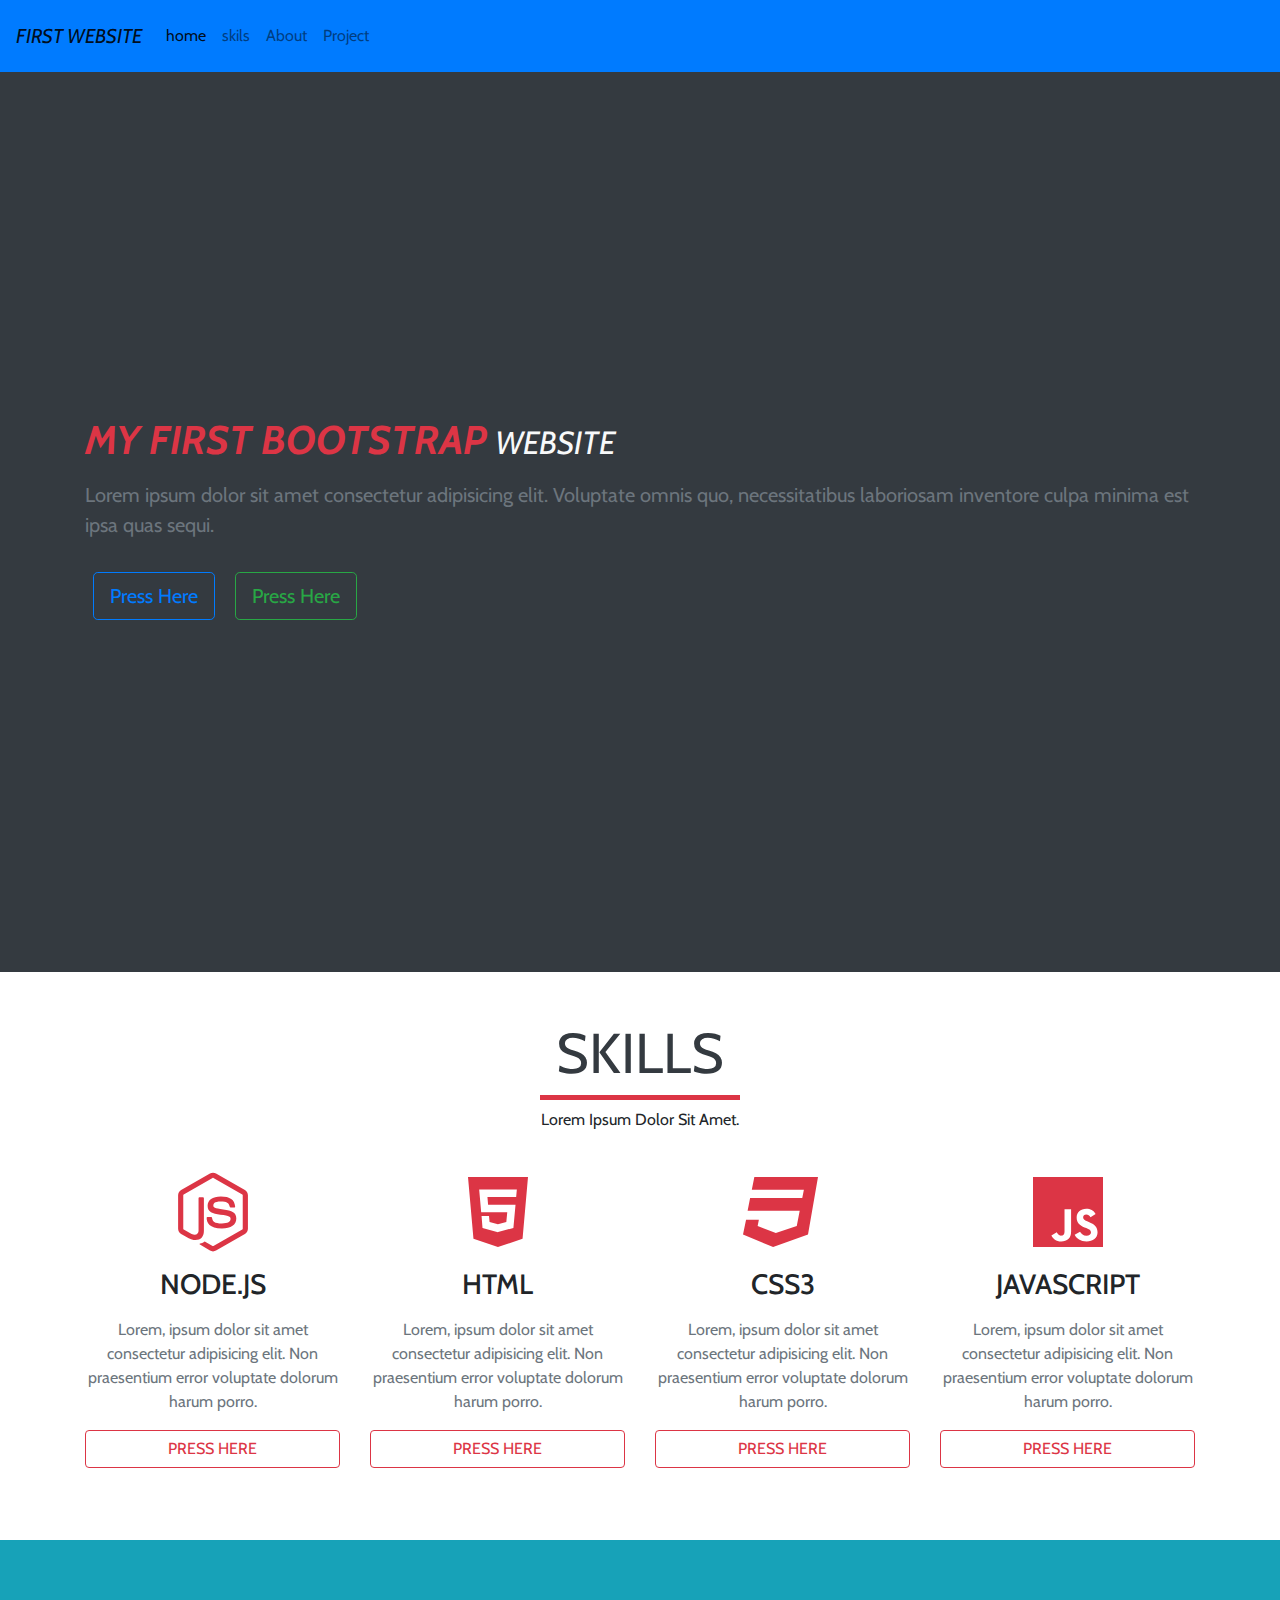
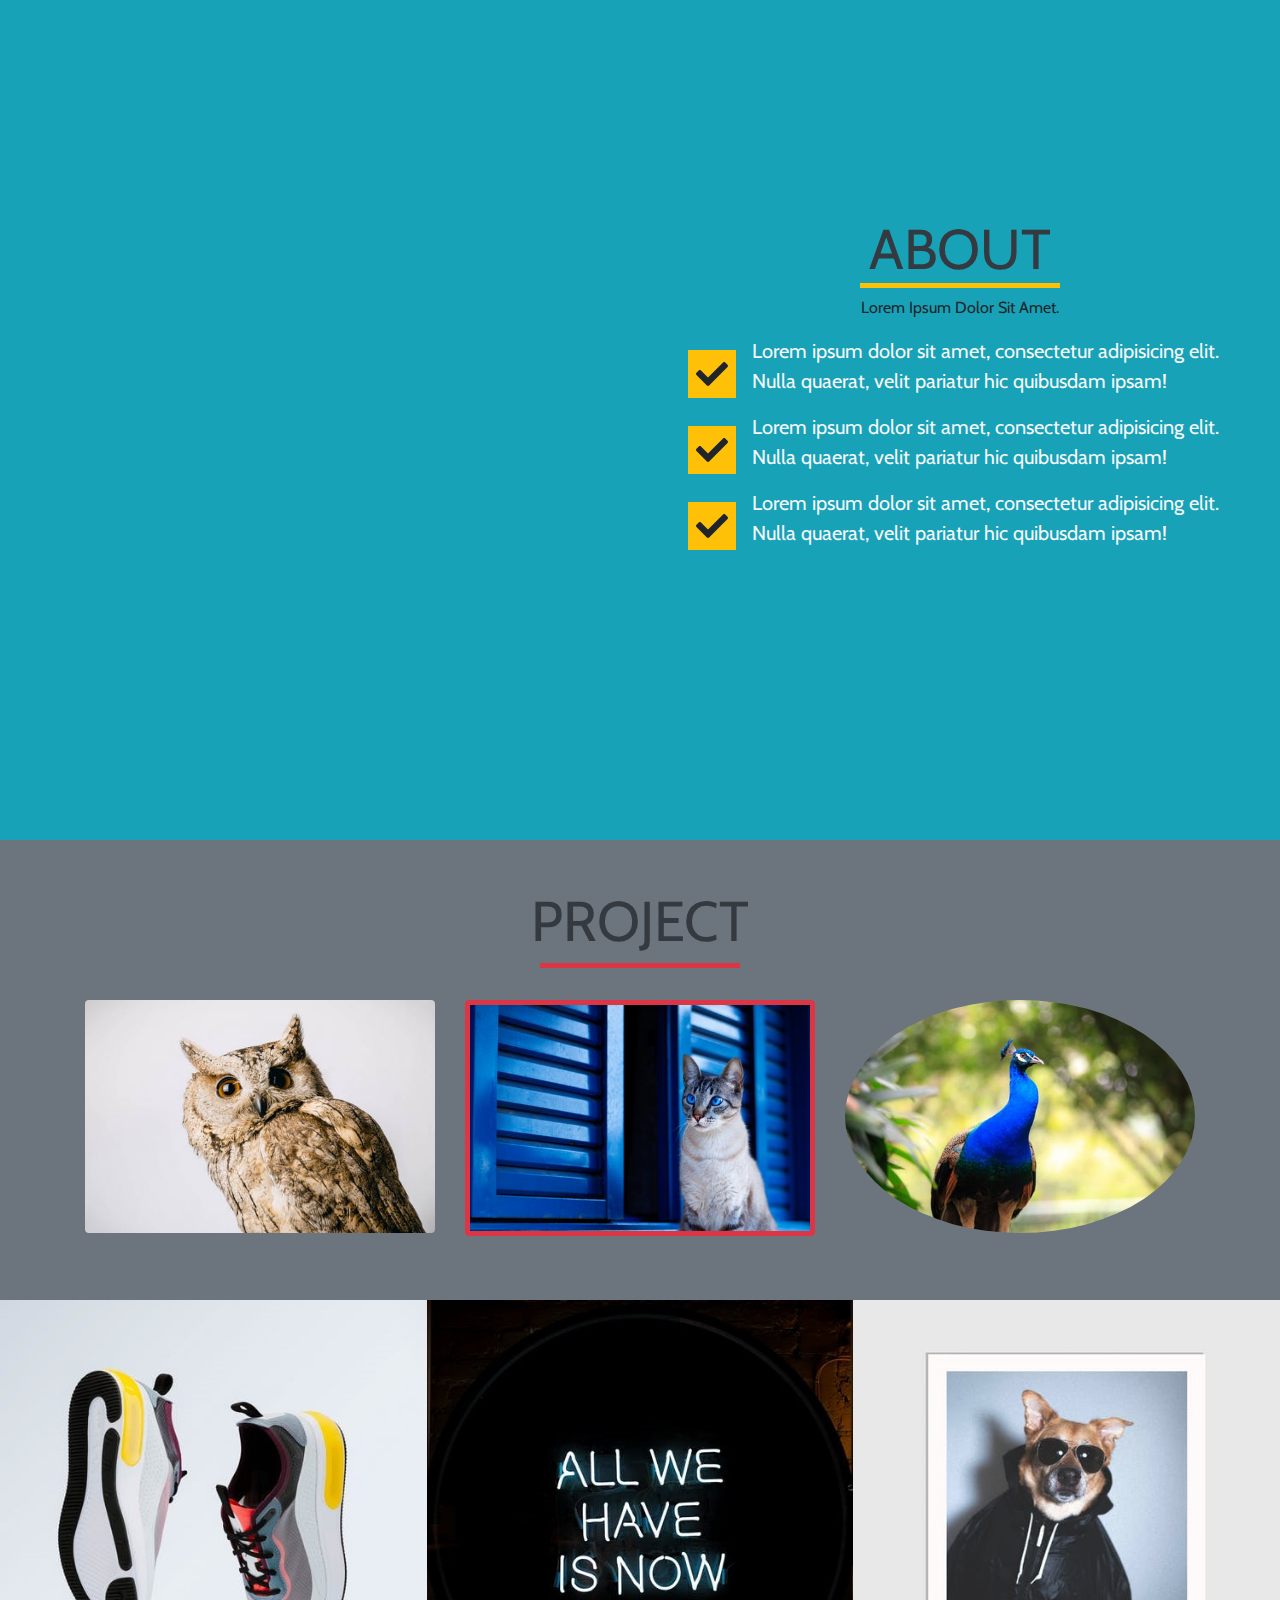
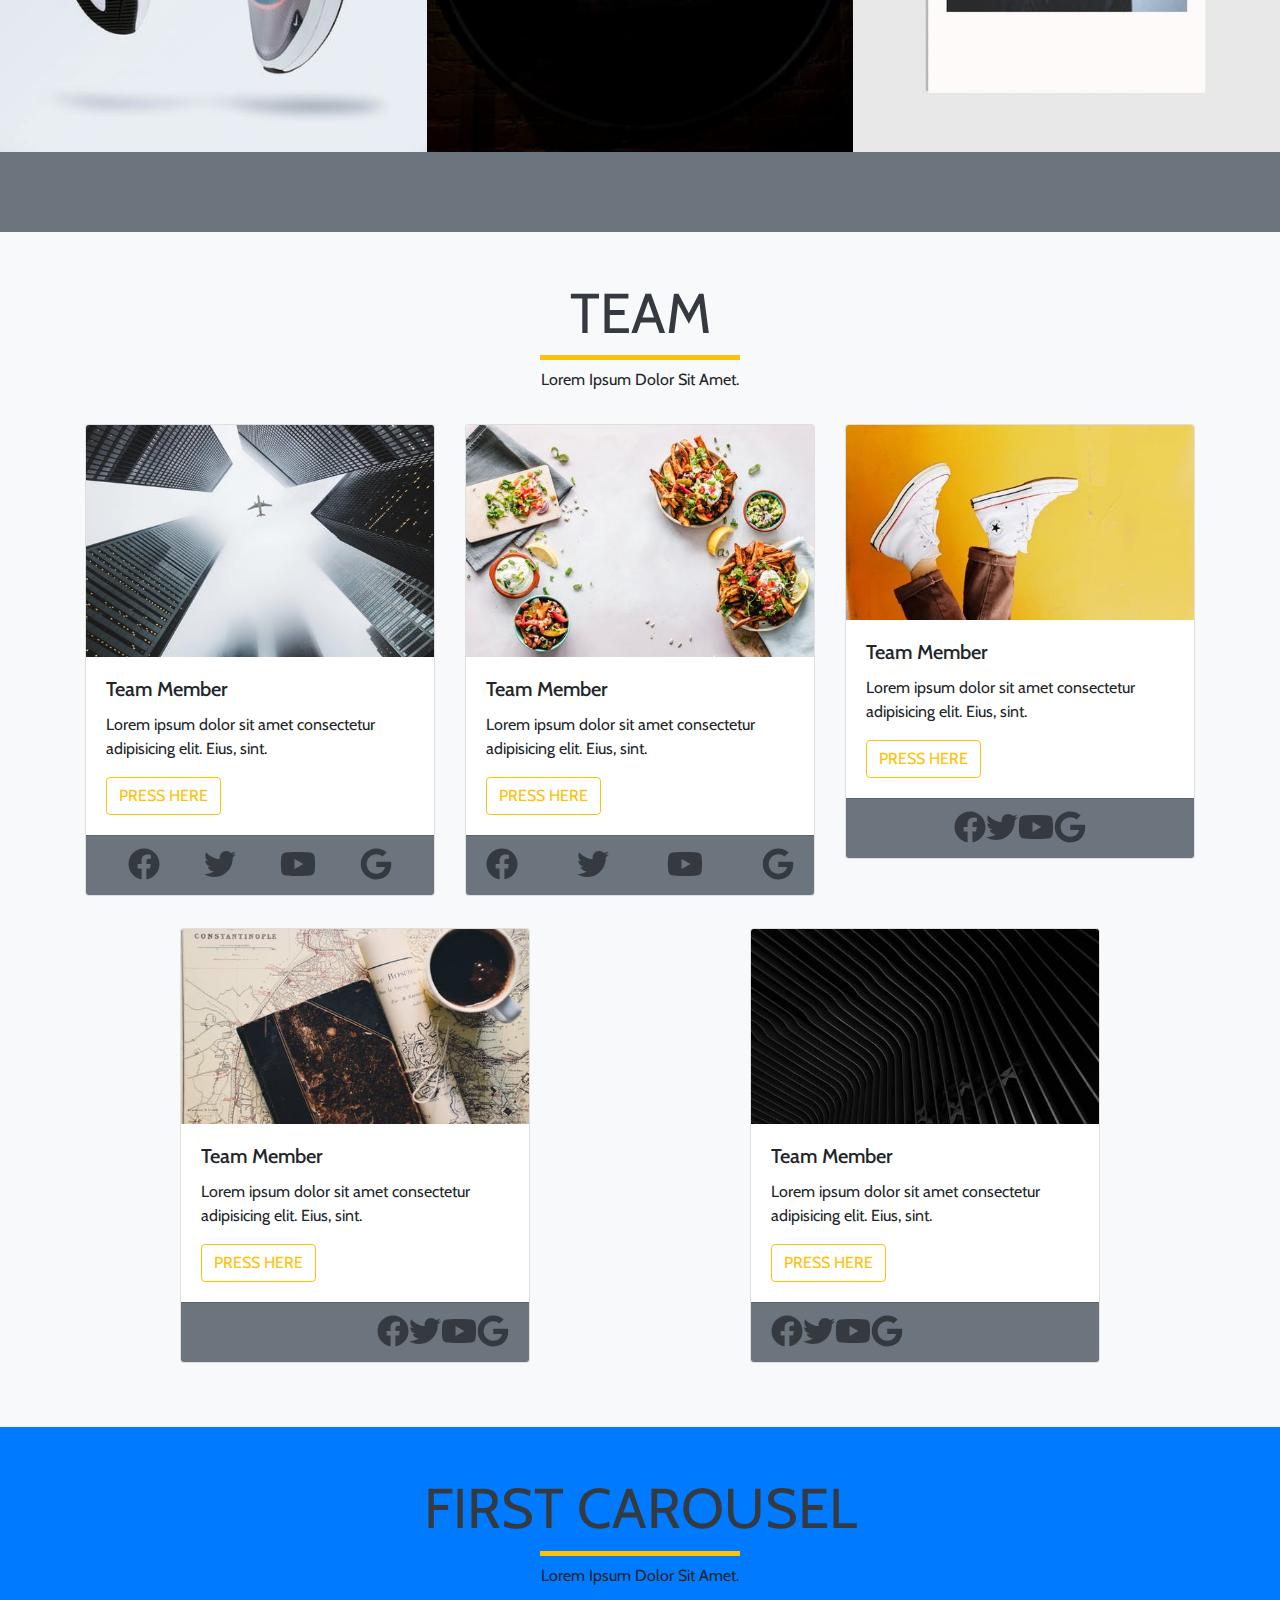
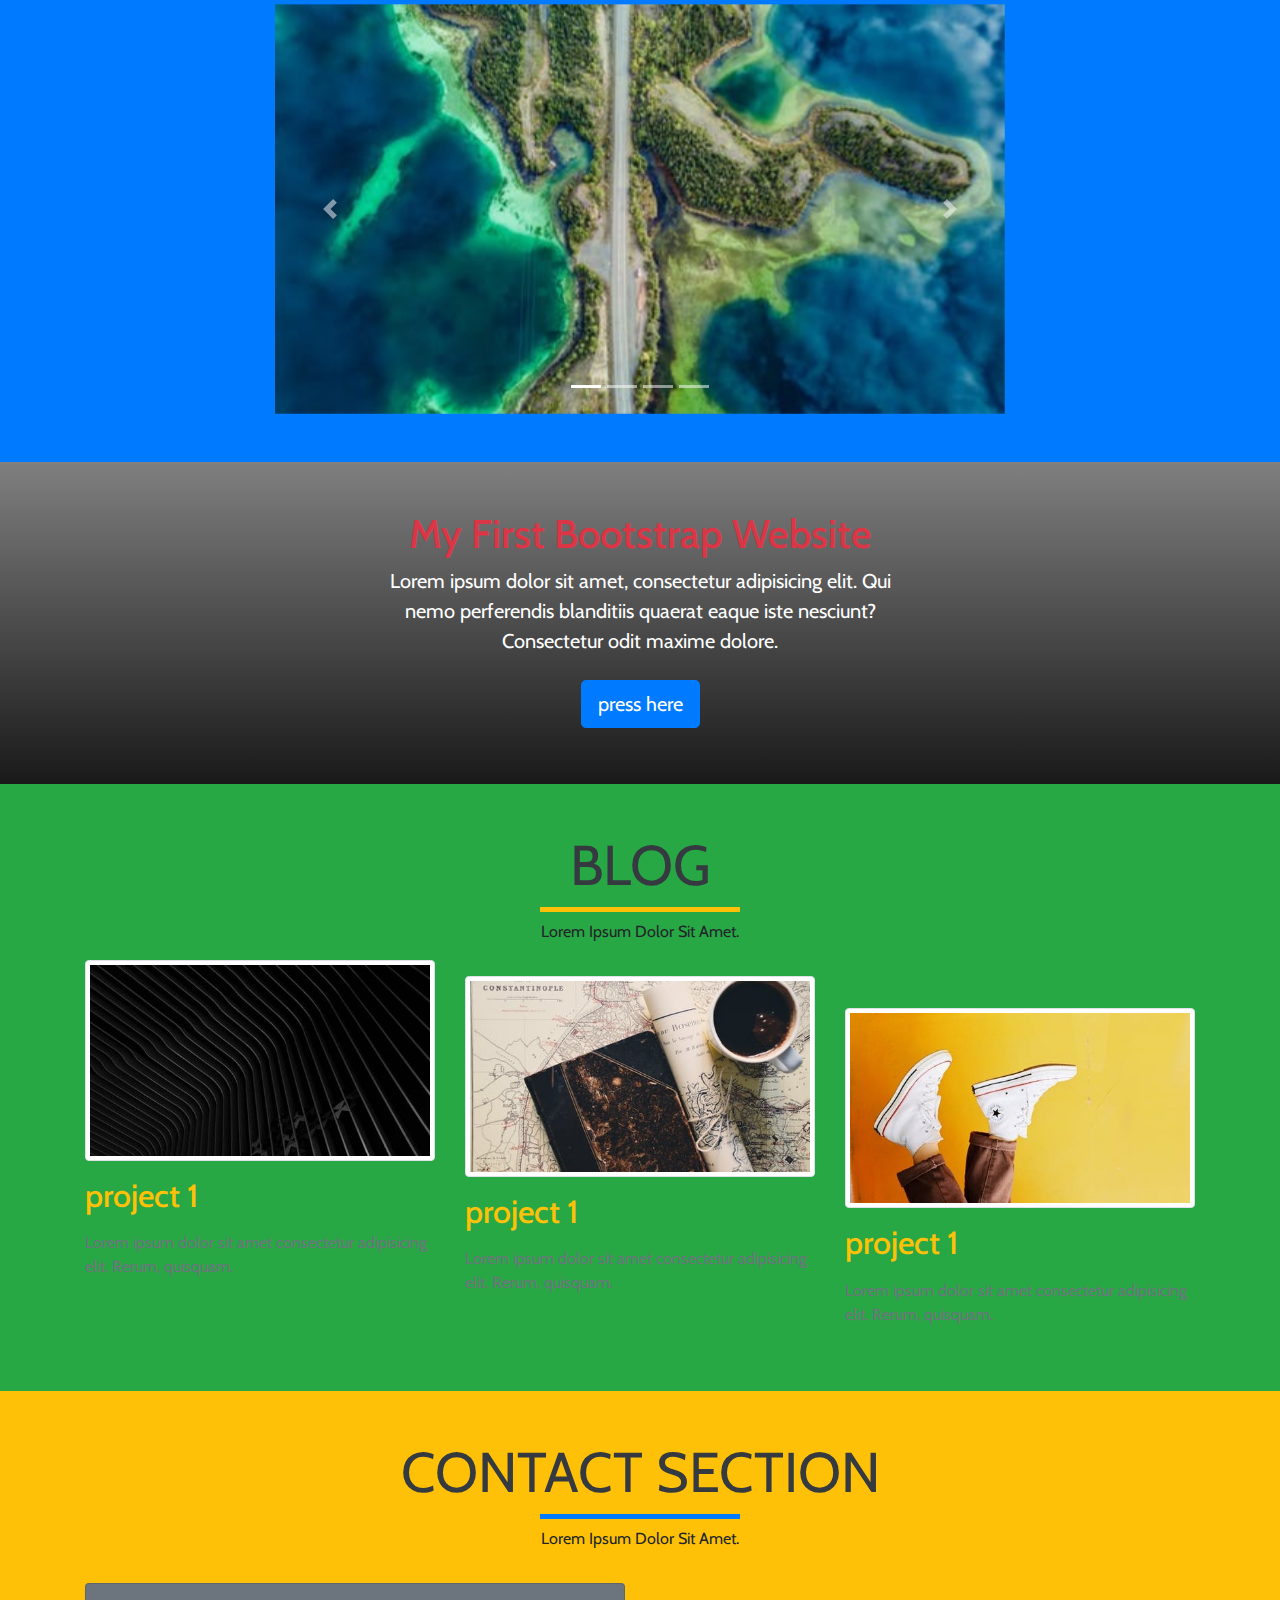
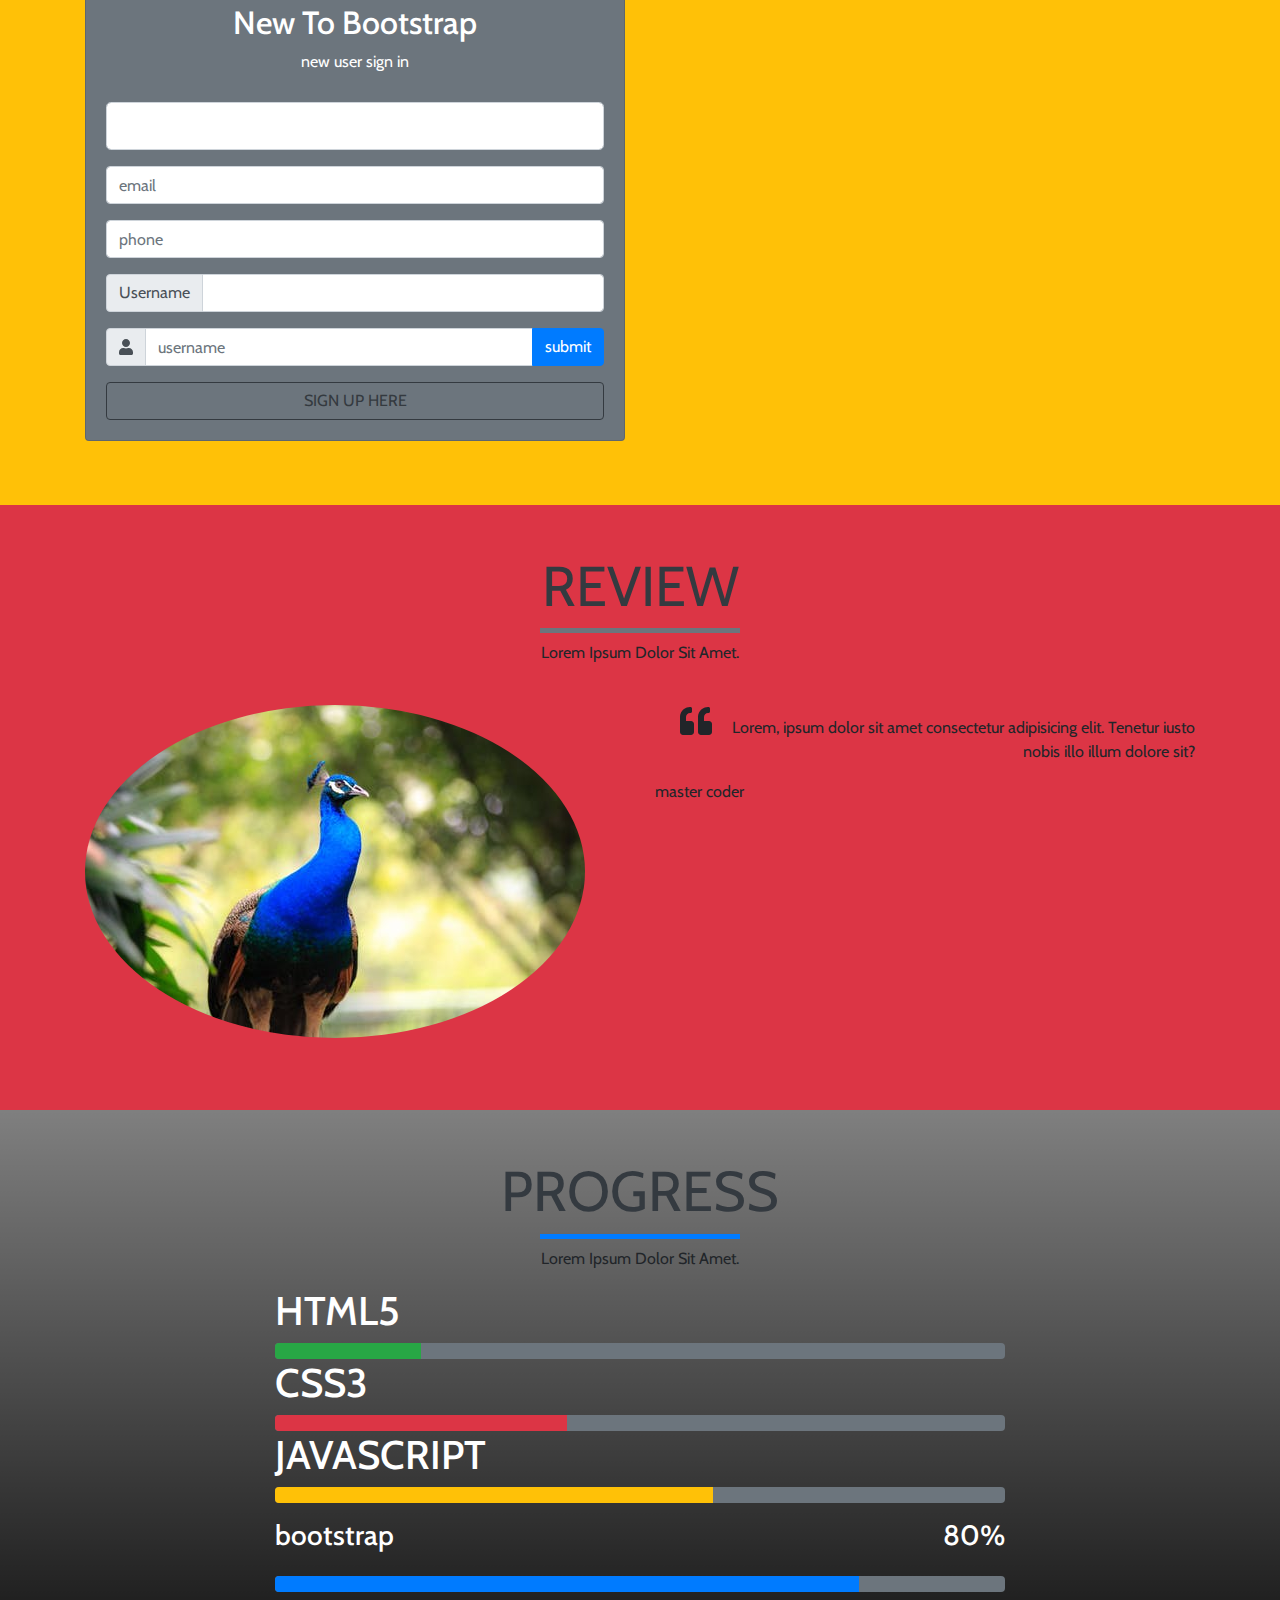
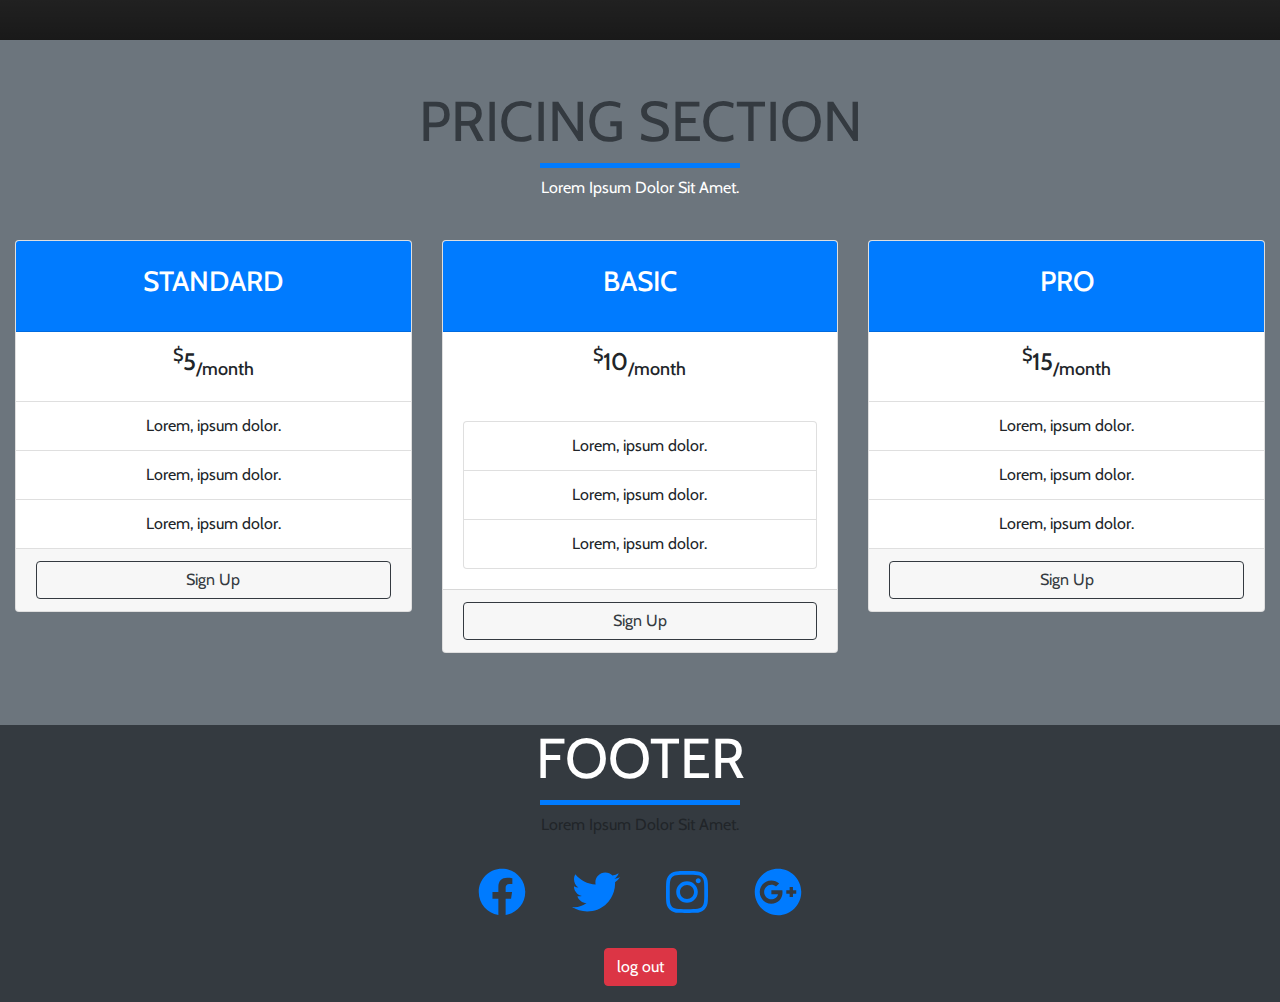
<file: index.html>
<!DOCTYPE html>
<html lang="en">

<head>
    <meta charset="UTF-8">
    <meta name="viewport" content="width=device-width, initial-scale=1.0">
    <meta http-equiv="X-UA-Compatible" content="ie=edge">
    <title>Document</title>
    <!-- bootstrap css -->
    <link rel="stylesheet" href="./css/bootstrap.min.css">
    <!-- font awesome -->
    <script src="./js/all.js"></script>
    <!-- google fonts -->
    <link href="https://fonts.googleapis.com/css?family=Cabin&display=swap" rel="stylesheet">
    <!-- main-css -->
    <link rel="stylesheet" href="./css/main.css">
</head>

<body>
    <!-- navbar -->
    <nav class="navbar py-3 navbar-light navbar-expand-sm bg-primary">
        <!-- logo -->
        <a href="#" class="navbar-brand text-uppercase font-italic">First website</a>
        <button class="navbar-toggler" type="button" data-toggle="collapse" data-target="#navbarLinks">
            <span class="navbar-toggler-icon"></span>
        </button>
        <div class="collapse navbar-collapse" id="navbarLinks">
            <ul class="navbar-nav">
                <li class="nav-item active"><a href="#header" class="nav-link">home</a></li>
                <li class="nav-item"><a href="#skills" class="nav-link">skils</a></li>
                <li class="nav-item"><a href="#about" class="nav-link">About</a></li>
                <li class="nav-item"><a href="#project" class="nav-link">Project</a></li>

            </ul>
        </div>
    </nav>

    <!-- end of navbar -->
    <!-- header -->
    <header id="header" class="bg-dark">
        <div class="container">
            <div class="row height align-items-center">
                <div class="col">
                    <h1 class="text-danger text-uppercase font-weight-bold font-italic">
                        <strong>my first bootstrap</strong>
                        <small class="text-light">website</small>
                    </h1>
                    <p class="text-muted lead py-2">Lorem ipsum dolor sit amet consectetur adipisicing elit.
                        Voluptate omnis quo, necessitatibus laboriosam inventore culpa minima est ipsa quas sequi.</p>
                    <a href="#" class="btn btn-outline-primary btn-lg m-2 text-capitalize">press here</a>
                    <a href="#" class="btn btn-outline-success btn-lg m-2 text-capitalize">press here</a>
                </div>
            </div>
        </div>
    </header>
    <!-- end of header  -->
    <!-- skills section -->
    <section id="skills" class="py-5 bg-white">
        <div class="container">
            <!-- title -->
            <div class="row">
                <div class="col text-center">
                    <h1 class="display-4 text-uppercase text-dark mb-8">
                        <strong>skills</strong>
                    </h1>
                    <div class="title-underline bg-danger"></div>
                    <p class="mt-2 text-capitalize text muted">Lorem ipsum dolor sit amet.</p>
                </div>

            </div>
            <!-- end of title -->
            <div class="row">
                <!-- single col -->
                <div class="col-md-6 col-lg-3 text-center my-4">
                    <i class="fab fa-node-js fa-5x text-danger"></i>
                    <h3 class="text-uppercase my-3">node.js</h3>
                    <p class="text-muted">Lorem, ipsum dolor sit amet consectetur adipisicing elit. Non praesentium
                        error voluptate dolorum harum porro.</p>
                    <a href="#" class="btn btn-outline-danger btn-block text-uppercase">press here</a>
                </div>
                <!-- end of single col -->

                <!-- single col -->
                <div class="col-md-6 col-lg-3 text-center my-4">
                    <i class="fab fa-html5 fa-5x text-danger"></i>
                    <h3 class="text-uppercase my-3">HTML</h3>
                    <p class="text-muted">Lorem, ipsum dolor sit amet consectetur adipisicing elit. Non praesentium
                        error voluptate dolorum harum porro.</p>
                    <a href="#" class="btn btn-outline-danger w-100 text-uppercase">press here</a>
                </div>
                <!-- end of single col -->

                <!-- single col -->
                <div class="col-md-6 col-lg-3 text-center my-4">
                    <i class="fab fa-css3 fa-5x text-danger"></i>
                    <h3 class="text-uppercase my-3">CSS3</h3>
                    <p class="text-muted">Lorem, ipsum dolor sit amet consectetur adipisicing elit. Non praesentium
                        error voluptate dolorum harum porro.</p>
                    <a href="#" class="btn btn-outline-danger w-100 text-uppercase">press here</a>
                </div>
                <!-- end of single col -->

                <!-- single col -->
                <div class="col-md-6 col-lg-3 text-center my-4">
                    <i class="fab fa-js fa-5x text-danger"></i>
                    <h3 class="text-uppercase my-3">JAVASCRIPT</h3>
                    <p class="text-muted">Lorem, ipsum dolor sit amet consectetur adipisicing elit. Non praesentium
                        error voluptate dolorum harum porro.</p>
                    <a href="#" class="btn btn-outline-danger w-100 text-uppercase">press here</a>
                </div>
                <!-- end of single col -->
            </div>
        </div>
    </section>


    <!-- end of skills section -->
    <!-- about section -->
    <section id="about" class="bg-info">
        <div class="container-fluid">
            <div class="row">
                <!-- about img col -->
                <div class="col-md-6 about-picture height-80"></div>
                <!-- about text col -->
                <div class="col-md-6 about-text height-80 px-5 d-flex align-items-center justify-content-center">
                    <!-- this is for centering -->
                    <div class="about-text-center">
                        <!-- title -->
                        <div class="row">
                            <div class="col text-center">
                                <h1 class="display-4 text-uppercase text-dark mb-0">
                                    <strong>About</strong>
                                </h1>
                                <div class="title-underline bg-warning"></div>
                                <p class="mt-2 text-capitalize text muted">Lorem ipsum dolor sit amet.</p>
                            </div>

                        </div>
                        <!-- end of title -->
                        <!-- single item -->
                        <div class="checkbox-item d-flex">
                            <i class="fas fa-check fa-3x p-2 bg-warning mr-3 align-self-center"></i>
                            <p class="text-light lead">Lorem ipsum dolor sit amet, consectetur adipisicing elit. Nulla
                                quaerat, velit pariatur hic quibusdam ipsam!</p>
                        </div>
                        <!-- end of single item -->
                        <!-- single item -->
                        <div class="checkbox-item d-flex">
                            <i class="fas fa-check fa-3x p-2 bg-warning mr-3 align-self-center"></i>
                            <p class="text-light lead">Lorem ipsum dolor sit amet, consectetur adipisicing elit. Nulla
                                quaerat, velit pariatur hic quibusdam ipsam!</p>
                        </div>
                        <!-- end of single item -->
                        <!-- single item -->
                        <div class="checkbox-item d-flex">
                            <i class="fas fa-check fa-3x p-2 bg-warning mr-3 align-self-center"></i>
                            <p class="text-light lead">Lorem ipsum dolor sit amet, consectetur adipisicing elit. Nulla
                                quaerat, velit pariatur hic quibusdam ipsam!</p>
                        </div>
                        <!-- end of single item -->

                    </div>
                </div>
            </div>
        </div>
    </section>
    <!-- end of about section -->

    <!-- projects -->
    <section id="projects" class="py-5 bg-secondary">
        <div class="container">
            <!-- title -->
            <div class="row">
                <div class="col text-center">
                    <h1 class="display-4 text-uppercase text-dark mb-8">
                        <strong>Project</strong>
                    </h1>
                    <div class="title-underline bg-danger"></div>
                </div>

            </div>
            <!-- end of title -->
            <div class="row py-3">
                <!-- single project -->
                <div class="col-sm-6 col-md-4 my-3">
                    <img src="img/image02.jpeg" class="img-fluid rounded" alt="project">
                </div>
                <!-- end of single project -->
                <!-- single project -->
                <div class="col-sm-6 col-md-4 my-3">
                    <img src="img/image03.jpeg" class="img-fluid img-thumbnail bg-danger border border-danger"
                        alt="project">
                </div>
                <!-- end of single project -->
                <!-- single project -->
                <div class="col-sm-6 col-md-4 my-3 mx-auto">
                    <img src="img/image04.jpeg" class="img-fluid rounded-circle" alt="project">
                </div>
                <!-- end of single project -->
            </div>
        </div>

        <div class="row py-3 no-gutters">
            <!-- single project -->
            <div class="col-sm-6 col-md-4 my-3">
                <img src="img/image05.jpeg" class="img-fluid" alt="project">
            </div>
            <!-- end of single project -->
            <!-- single project -->
            <div class="col-sm-6 col-md-4 my-3">
                <img src="img/image08.jpeg" class="img-fluid" alt="project">
            </div>
            <!-- end of single project -->
            <!-- single project -->
            <div class="col-sm-6 col-md-4 my-3 mx-auto">
                <img src="img/image07.jpeg" class="img-fluid" alt="project">
            </div>
            <!-- end of single project -->
        </div>
        </div>
    </section>
    <!--end of projects -->
    <!-- team section -->

    <section id="team" class="py-5 bg-light">
        <div class="container">
            <!-- title -->
            <div class="row">
                <div class="col text-center">
                    <h1 class="display-4 text-uppercase text-dark mb-8">
                        <strong>Team</strong>
                    </h1>
                    <div class="title-underline bg-warning"></div>
                    <p class="mt-2 text-capitalize text muted">Lorem ipsum dolor sit amet.</p>
                </div>

            </div>
            <!-- end of title -->
            <div class="row">
                <!-- team member -->
                <div class="col-md-6 col-lg-4 my-3">
                    <div class="card">
                        <img src="img/image06.jpeg" alt="member" class="card-img-top">
                        <div class="card-body">
                            <h5 class="card-title text-capitalize">team member</h5>
                            <p class="card-text">
                                Lorem ipsum dolor sit amet consectetur adipisicing elit. Eius, sint.
                            </p>
                            <a href="" class="btn btn-outline-warning text-uppercase">press here</a>
                        </div>
                        <div class="card-footer bg-secondary d-flex justify-content-around">
                            <a href="#"><i class="fab fa-facebook fa-2x text-dark"></i></a>
                            <a href="#"><i class="fab fa-twitter fa-2x text-dark"></i></a>
                            <a href="#"><i class="fab fa-youtube fa-2x text-dark"></i></a>
                            <a href="#"><i class="fab fa-google fa-2x text-dark"></i></a>
                        </div>
                    </div>
                </div>
                <!--end of team member -->
                <!-- team member -->
                <div class="col-md-6 col-lg-4 my-3">
                    <div class="card">
                        <img src="img/image11.jpeg" alt="member" class="card-img-top">
                        <div class="card-body">
                            <h5 class="card-title text-capitalize">team member</h5>
                            <p class="card-text">
                                Lorem ipsum dolor sit amet consectetur adipisicing elit. Eius, sint.
                            </p>
                            <a href="" class="btn btn-outline-warning text-uppercase">press here</a>
                        </div>
                        <div class="card-footer bg-secondary d-flex justify-content-between">
                            <a href="#"><i class="fab fa-facebook fa-2x text-dark"></i></a>
                            <a href="#"><i class="fab fa-twitter fa-2x text-dark"></i></a>
                            <a href="#"><i class="fab fa-youtube fa-2x text-dark"></i></a>
                            <a href="#"><i class="fab fa-google fa-2x text-dark"></i></a>
                        </div>
                    </div>
                </div>
                <!--end of team member -->
                <!-- team member -->
                <div class="col-md-6 col-lg-4 my-3">
                    <div class="card">
                        <img src="img/image12.jpeg" alt="member" class="card-img-top">
                        <div class="card-body">
                            <h5 class="card-title text-capitalize">team member</h5>
                            <p class="card-text">
                                Lorem ipsum dolor sit amet consectetur adipisicing elit. Eius, sint.
                            </p>
                            <a href="" class="btn btn-outline-warning text-uppercase">press here</a>
                        </div>
                        <div class="card-footer bg-secondary d-flex justify-content-center">
                            <a href="#"><i class="fab fa-facebook fa-2x text-dark"></i></a>
                            <a href="#"><i class="fab fa-twitter fa-2x text-dark"></i></a>
                            <a href="#"><i class="fab fa-youtube fa-2x text-dark"></i></a>
                            <a href="#"><i class="fab fa-google fa-2x text-dark"></i></a>
                        </div>
                    </div>
                </div>
                <!--end of team member -->
                <!-- team member -->
                <div class="col-md-6 col-lg-4 my-3 mx-auto">
                    <div class="card">
                        <img src="img/image13.jpeg" alt="member" class="card-img-top">
                        <div class="card-body">
                            <h5 class="card-title text-capitalize">team member</h5>
                            <p class="card-text">
                                Lorem ipsum dolor sit amet consectetur adipisicing elit. Eius, sint.
                            </p>
                            <a href="" class="btn btn-outline-warning text-uppercase">press here</a>
                        </div>
                        <div class="card-footer bg-secondary d-flex justify-content-end">
                            <a href="#"><i class="fab fa-facebook fa-2x text-dark"></i></a>
                            <a href="#"><i class="fab fa-twitter fa-2x text-dark"></i></a>
                            <a href="#"><i class="fab fa-youtube fa-2x text-dark"></i></a>
                            <a href="#"><i class="fab fa-google fa-2x text-dark"></i></a>
                        </div>
                    </div>
                </div>
                <!--end of team member -->
                <!-- team member -->
                <div class="col-md-6 col-lg-4 my-3 mx-auto">
                    <div class="card">
                        <img src="img/image14.jpeg" alt="member" class="card-img-top">
                        <div class="card-body">
                            <h5 class="card-title text-capitalize">team member</h5>
                            <p class="card-text">
                                Lorem ipsum dolor sit amet consectetur adipisicing elit. Eius, sint.
                            </p>
                            <a href="" class="btn btn-outline-warning text-uppercase">press here</a>
                        </div>
                        <div class="card-footer bg-secondary d-flex justify-content-start">
                            <a href="#"><i class="fab fa-facebook fa-2x text-dark"></i></a>
                            <a href="#"><i class="fab fa-twitter fa-2x text-dark"></i></a>
                            <a href="#"><i class="fab fa-youtube fa-2x text-dark"></i></a>
                            <a href="#"><i class="fab fa-google fa-2x text-dark"></i></a>
                        </div>
                    </div>
                </div>
                <!--end of team member -->
            </div>
        </div>
    </section>
    <!--end of team section -->
    <!-- carousel section -->
    <section id="carousel" class="py-5 bg-primary">
        <div class="container">
            <!--section title -->
            <div class="row">
                <div class="col text-center">
                    <h1 class="display-4 text-uppercase text-dark mb-8">
                        <strong>First carousel</strong>
                    </h1>
                    <div class="title-underline bg-warning"></div>
                    <p class="mt-2 text-capitalize text muted">Lorem ipsum dolor sit amet.</p>
                </div>

            </div>
            <!-- end of section title -->
            <div class="row">
                <div class="col-md-8 mx-auto text-center">
                    <div id="example" class="carousel slide" data-ride='carousel'>
                        <!-- indicator -->
                        <ul class="carousel-indicators">
                            <li data-target="#example" data-slide-to='0' class="active"></li>
                            <li data-target="#example" data-slide-to='1'></li>
                            <li data-target="#example" data-slide-to='2'></li>
                            <li data-target="#example" data-slide-to='3'></li>
                        </ul>
                        <!-- images -->
                        <div class="carousel-inner">
                            <div class="carousel-item active">
                                <img src="/img/image15.jpeg" alt="project" class="d-block w-100">
                            </div>
                            <div class="carousel-item">
                                <img src="/img/image14.jpeg" alt="project" class="d-block w-100">
                            </div>
                            <div class="carousel-item">
                                <img src="/img/image13.jpeg" alt="project" class="d-block w-100">
                            </div>
                            <div class="carousel-item">
                                <img src="/img/image12.jpeg" alt="project" class="d-block w-100">
                            </div>
                        </div>
                        <!-- end of images -->
                        <!-- controls -->
                        <a href="#example" class="carousel-control-prev" data-slide="prev">
                            <span class="carousel-control-prev-icon"></span>
                        </a>
                        <a href="#example" class="carousel-control-next" data-slide="next">
                            <span class="carousel-control-next-icon"></span>
                        </a>
                    </div>
                </div>
            </div>
        </div>
    </section>
    <!--end of carousel section -->
    <!-- filter section -->
    <section id="filler" class="p-5">
        <div class="container">
            <div class="row">
                <div class="col-md-6 mx-auto text-center">
                    <h1 class="text-danger">My First Bootstrap Website</h1>
                    <p class="lead text-white">Lorem ipsum dolor sit amet, consectetur adipisicing elit. Qui nemo
                        perferendis blanditiis quaerat eaque iste nesciunt? Consectetur odit maxime dolore.</p>
                    <a href="#" class="btn btn-lg btn-primary m-2">press here</a>
                </div>
            </div>
        </div>
    </section>
    <!--end of filter section -->
    <!-- blog section -->
    <section id="blog" class="p-5 bg-success">
        <div class="container">
            <!--section title -->
            <div class="row">
                <div class="col text-center">
                    <h1 class="display-4 text-uppercase text-dark mb-8">
                        <strong>Blog </strong>
                    </h1>
                    <div class="title-underline bg-warning"></div>
                    <p class="mt-2 text-capitalize text muted">Lorem ipsum dolor sit amet.</p>
                </div>

            </div>
            <!-- end of section title -->
            <div class="row">
                <div class="col-md-4">
                    <img src="img/image14.jpeg" class="img-fluid img-thumbnail" alt="">
                    <h2 class="my-3 text-warning">project 1</h2>
                    <p class="text-muted">Lorem ipsum dolor sit amet consectetur adipisicing elit. Rerum, quisquam.</p>
                </div>
                <div class="col-md-4 mt-3">
                    <img src="img/image13.jpeg" class="img-fluid img-thumbnail" alt="">
                    <h2 class="my-3 text-warning">project 1</h2>
                    <p class="text-muted">Lorem ipsum dolor sit amet consectetur adipisicing elit. Rerum, quisquam.</p>
                </div>
                <div class="col-md-4 mt-5">
                    <img src="img/image12.jpeg" class="img-fluid img-thumbnail" alt="">
                    <h2 class="my-3 text-warning">project 1</h2>
                    <p class="text-muted">Lorem ipsum dolor sit amet consectetur adipisicing elit. Rerum, quisquam.</p>
                </div>
            </div>
        </div>
    </section>
    <!--end of blog section -->
    <!-- contact section -->
    <section id="contact" class="py-5 bg-warning">
        <div class="container">
            <!--section title -->
            <div class="row">
                <div class="col text-center">
                    <h1 class="display-4 text-uppercase text-dark mb-8">
                        <strong>Contact Section</strong>
                    </h1>
                    <div class="title-underline bg-primary"></div>
                    <p class="mt-2 text-capitalize text muted">Lorem ipsum dolor sit amet.</p>
                </div>

            </div>
            <!-- end of section title -->
            <div class="row">
                <div class="col-md-6 my-3">
                    <div class="card card-body bg-secondary">
                        <!-- title -->
                        <div class="card-title text-center text-white">
                            <h2 class="text-capitalize">new to bootstrap</h2>
                            <p>new user sign in</p>
                        </div>
                        <!-- end of title -->
                        <form>
                            <!-- simple form -->
                            <div class="form-group mt-">
                                <input type="text" class="form-control form-control-lg" id="name">
                            </div>
                            <!-- email -->
                            <div class="form-group mt-">
                                <input type="email" class="form-control" id="email" placeholder="email">
                            </div>
                            <!-- phone -->
                            <div class="form-group mt-">
                                <input type="tel" class="form-control" id="phone" placeholder="phone">
                            </div>
                            <!-- input group -->
                            <div class="input-group my-">
                                <div class="input-group-prepend">
                                    <span class="input-group-text">Username</span>
                                </div>
                                <input type="text" class="form-control" id="group-username">
                            </div>
                            <!-- font awesome -->
                            <div class="input-group my-3">
                                <!-- prepend -->
                                <div class="input-group-prepend">
                                    <span class="input-group-text"><i class="fas fa-user"></i>
                                    </span>
                                </div>
                                <!-- end of prepend -->
                                <input type="text" class="form-control" id="group-username-1" placeholder="username">
                                <!-- append -->
                                <div class="input-group-append">
                                    <button type="button" class="btn btn-primary">submit</button>
                                </div>
                            </div>
                            <button type="submit" class="btn btn-outline-dark btn-block text-uppercase">Sign Up
                                Here</button>


                        </form>
                    </div>
                </div>
                <!-- google maps -->
                <div class="col-md-6 my-3">
                    <div class="embed-responsive embed-responsive-4by3">
                        <iframe class="embed-responsive-item"
                            src="https://www.google.com/maps/embed?pb=!1m18!1m12!1m3!1d3952.5893344932333!2d4.516901714485909!3d7.833213294355747!2m3!1f0!2f0!3f0!3m2!1i1024!2i768!4f13.1!3m3!1m2!1s0x10378689a25659cf%3A0x3694c307e06c06f1!2sOkinni+Community!5e0!3m2!1sen!2sng!4v1561531985916!5m2!1sen!2sng"
                            width="600" height="450" frameborder="0" style="border:0" allowfullscreen></iframe>
                    </div>
                </div>
            </div>
        </div>
    </section>
    <!--end of contact section -->
    <!-- review section -->
    <section id="review" class="py-5 bg-danger">
        <div class="container">
            <!--section title -->
            <div class="row">
                <div class="col text-center">
                    <h1 class="display-4 text-uppercase text-dark mb-8">
                        <strong>Review</strong>
                    </h1>
                    <div class="title-underline bg-secondary"></div>
                    <p class="mt-2 text-capitalize text muted">Lorem ipsum dolor sit amet.</p>
                </div>

            </div>
            <!-- end of section title -->
            <div class="row">
                <div class="col-md-6 my-4">
                    <img src="img/image04.jpeg" class="img-fluid rounded-circle d-none d-md-block" alt="">
                </div>
                <div class="col-md-6 my-4">
                    <blockquote class="blockqoute text-right">
                        <p>
                            <i class="fas fa-quote-left fa-2x mr-3"></i>
                            Lorem, ipsum dolor sit amet consectetur
                            adipisicing
                            elit. Tenetur iusto nobis illo illum dolore sit?
                        </p>
                        <footer class="blockqoute-footer text-left"> master coder</footer>
                    </blockquote>
                </div>
            </div>
        </div>
    </section>
    <!-- end of review section -->
    <!-- progress section -->
    <section id="progress" class="p-5">
        <div class="container">
            <!--section title -->
            <div class="row">
                <div class="col text-center">
                    <h1 class="display-4 text-uppercase text-dark mb-8">
                        <strong>Progress</strong>
                    </h1>
                    <div class="title-underline bg-primary"></div>
                    <p class="mt-2 text-capitalize text muted">Lorem ipsum dolor sit amet.</p>
                </div>

            </div>
            <!-- end of section title -->
            <div class="row">
                <div class="col-md-8 mx-auto">
                    <!-- progress bar single -->
                    <h1 class="text-white">HTML5</h1>
                    <div class="progress bg-secondary">
                        <div class="progress-bar bg-success" style="width: 20%"></div>
                    </div>
                    <!-- progress bar single -->
                    <h1 class="text-white">CSS3</h1>
                    <div class="progress bg-secondary">
                        <div class="progress-bar bg-danger" style="width: 40%"></div>
                    </div>
                    <!-- progress bar single -->
                    <h1 class="text-white">JAVASCRIPT</h1>
                    <div class="progress bg-secondary">
                        <div class="progress-bar bg-warning" style="width: 60%"></div>
                    </div>
                    <!-- progress bar single -->
                    <div class="prog my-3 text-white d-flex justify-content-between">
                        <h3>bootstrap</h3>
                        <h3>80%</h3>
                    </div>
                    <div class="progress bg-secondary">
                        <div class="progress-bar bg-primary" style="width: 80%"></div>
                    </div>

                </div>
            </div>
        </div>
    </section>
    <!--end of progress section -->
    <!-- pricing section -->
    <section id="pricing" class="py-5 bg-secondary">
        <div class="container-fluid">
            <!--section title -->
            <div class="row">
                <div class="col text-center">
                    <h1 class="display-4 text-uppercase text-dark mb-8">
                        <strong>Pricing Section</strong>
                    </h1>
                    <div class="title-underline bg-primary"></div>
                    <p class="mt-2 text-capitalize text-white">Lorem ipsum dolor sit amet.</p>
                </div>

            </div>
            <!-- end of section title -->
            <div class="row">
                <!-- card -->
                <div class="col-md-4 my-4">
                    <div class="card">
                        <!-- card header -->
                        <div class="card-header bg-primary text-white text-uppercase text-center py-4">
                            <h3>standard</h3>
                        </div>
                        <!-- card title -->
                        <div class="card-title text-center my-3">
                            <h4>
                                <sup>$</sup>5<sub>/month</sub>
                            </h4>
                        </div>
                        <!-- list -->
                        <ul class="list-group list-group-flush text-center">
                            <li class="list-group-item">Lorem, ipsum dolor.</li>
                            <li class="list-group-item">Lorem, ipsum dolor.</li>
                            <li class="list-group-item">Lorem, ipsum dolor.</li>
                        </ul>
                        <!-- card footer -->
                        <div class="card-footer">
                            <a href="" class="btn btn-outline-dark btn-block text-capitalize">Sign Up</a>
                        </div>
                    </div>
                </div>
                <!-- end of card -->
                <!-- card -->
                <div class="col-md-4 my-4">
                    <div class="card">
                        <!-- card header -->
                        <div class="card-header bg-primary text-white text-uppercase text-center py-4">
                            <h3>Basic</h3>
                        </div>
                        <!-- card title -->
                        <div class="card-title text-center my-3">
                            <h4>
                                <sup>$</sup>10<sub>/month</sub>
                            </h4>
                        </div>
                        <!-- list -->
                        <div class="card-body">

                            <ul class="list-group text-center">
                                <li class="list-group-item">Lorem, ipsum dolor.</li>
                                <li class="list-group-item">Lorem, ipsum dolor.</li>
                                <li class="list-group-item">Lorem, ipsum dolor.</li>
                            </ul>
                        </div>
                        <!-- card footer -->
                        <div class="card-footer">
                            <a href="" class="btn btn-outline-dark btn-block text-capitalize">Sign Up</a>
                        </div>
                    </div>
                </div>
                <!-- end of card -->
                <!-- card -->
                <div class="col-md-4 my-4">
                    <div class="card">
                        <!-- card header -->
                        <div class="card-header bg-primary text-white text-uppercase text-center py-4">
                            <h3>Pro</h3>
                        </div>
                        <!-- card title -->
                        <div class="card-title text-center my-3">
                            <h4>
                                <sup>$</sup>15<sub>/month</sub>
                            </h4>
                        </div>
                        <!-- list -->
                        <ul class="list-group list-group-flush text-center">
                            <li class="list-group-item">Lorem, ipsum dolor.</li>
                            <li class="list-group-item">Lorem, ipsum dolor.</li>
                            <li class="list-group-item">Lorem, ipsum dolor.</li>
                        </ul>
                        <!-- card footer -->
                        <div class="card-footer">
                            <a href="" class="btn btn-outline-dark btn-block text-capitalize">Sign Up</a>
                        </div>
                    </div>
                </div>
                <!-- end of card -->
            </div>
        </div>
    </section>
    <!-- end of pricing section -->
    <!-- footer section -->
    <footer id="footer" class="bg-dark py-">
        <div class="container">
            <!--section title -->
            <div class="row">
                <div class="col text-center">
                    <h1 class="display-4 text-uppercase text-white mb-8">
                        <strong>Footer</strong>
                    </h1>
                    <div class="title-underline bg-primary"></div>
                    <p class="mt-2 text-capitalize text muted">Lorem ipsum dolor sit amet.</p>
                </div>

            </div>
            <!-- end of section title -->
            <div class="row">
                <div class="col text-center">
                    <a href="#" class="btn">
                        <i class="fab fa-facebook fa-3x text-primary m-2"></i>
                    </a>
                    <a href="#" class="btn">
                        <i class="fab fa-twitter fa-3x text-primary m-2"></i>
                    </a>
                    <a href="#" class="btn">
                        <i class="fab fa-instagram fa-3x text-primary m-2"></i>
                    </a>
                    <a href="#" class="btn">
                        <i class="fab fa-google-plus fa-3x text-primary m-2"></i>
                    </a>
                    <button type="button" class="btn btn-danger d-block mx-auto my-3" data-toggle="modal"
                        data-target="#modal">log out</button>
                </div>
            </div>
        </div>
    </footer>


    <!-- modal -->
    <div class="modal fade" id="modal">
        <div class="modal-dialog">
            <div class="modal-content">
                <!-- modal header -->
                <div class="modal-header">
                    <h3 class="modal-title">so sorry to see you leave</h3>
                    <button type="button" class="close" data-dismiss="modal">&times;</button>
                </div>
                <!-- modal body -->
                <div class="modal-body">
                    <p>this is some random text in the modal body</p>
                </div>
                <!-- modal footer -->
                <div class="modal-footer">
                    <button type="button" class="btn btn-danger" data-dismiss="modal">Close</button>
                </div>
            </div>
        </div>
    </div>
    <!-- jquery -->
    <script src="./js/jquery-3.4.1.min.js"></script>
    <!-- bootstrap -->
    <script src="./js/bootstrap.bundle.min.js"></script>
</body>

</html>
</file>
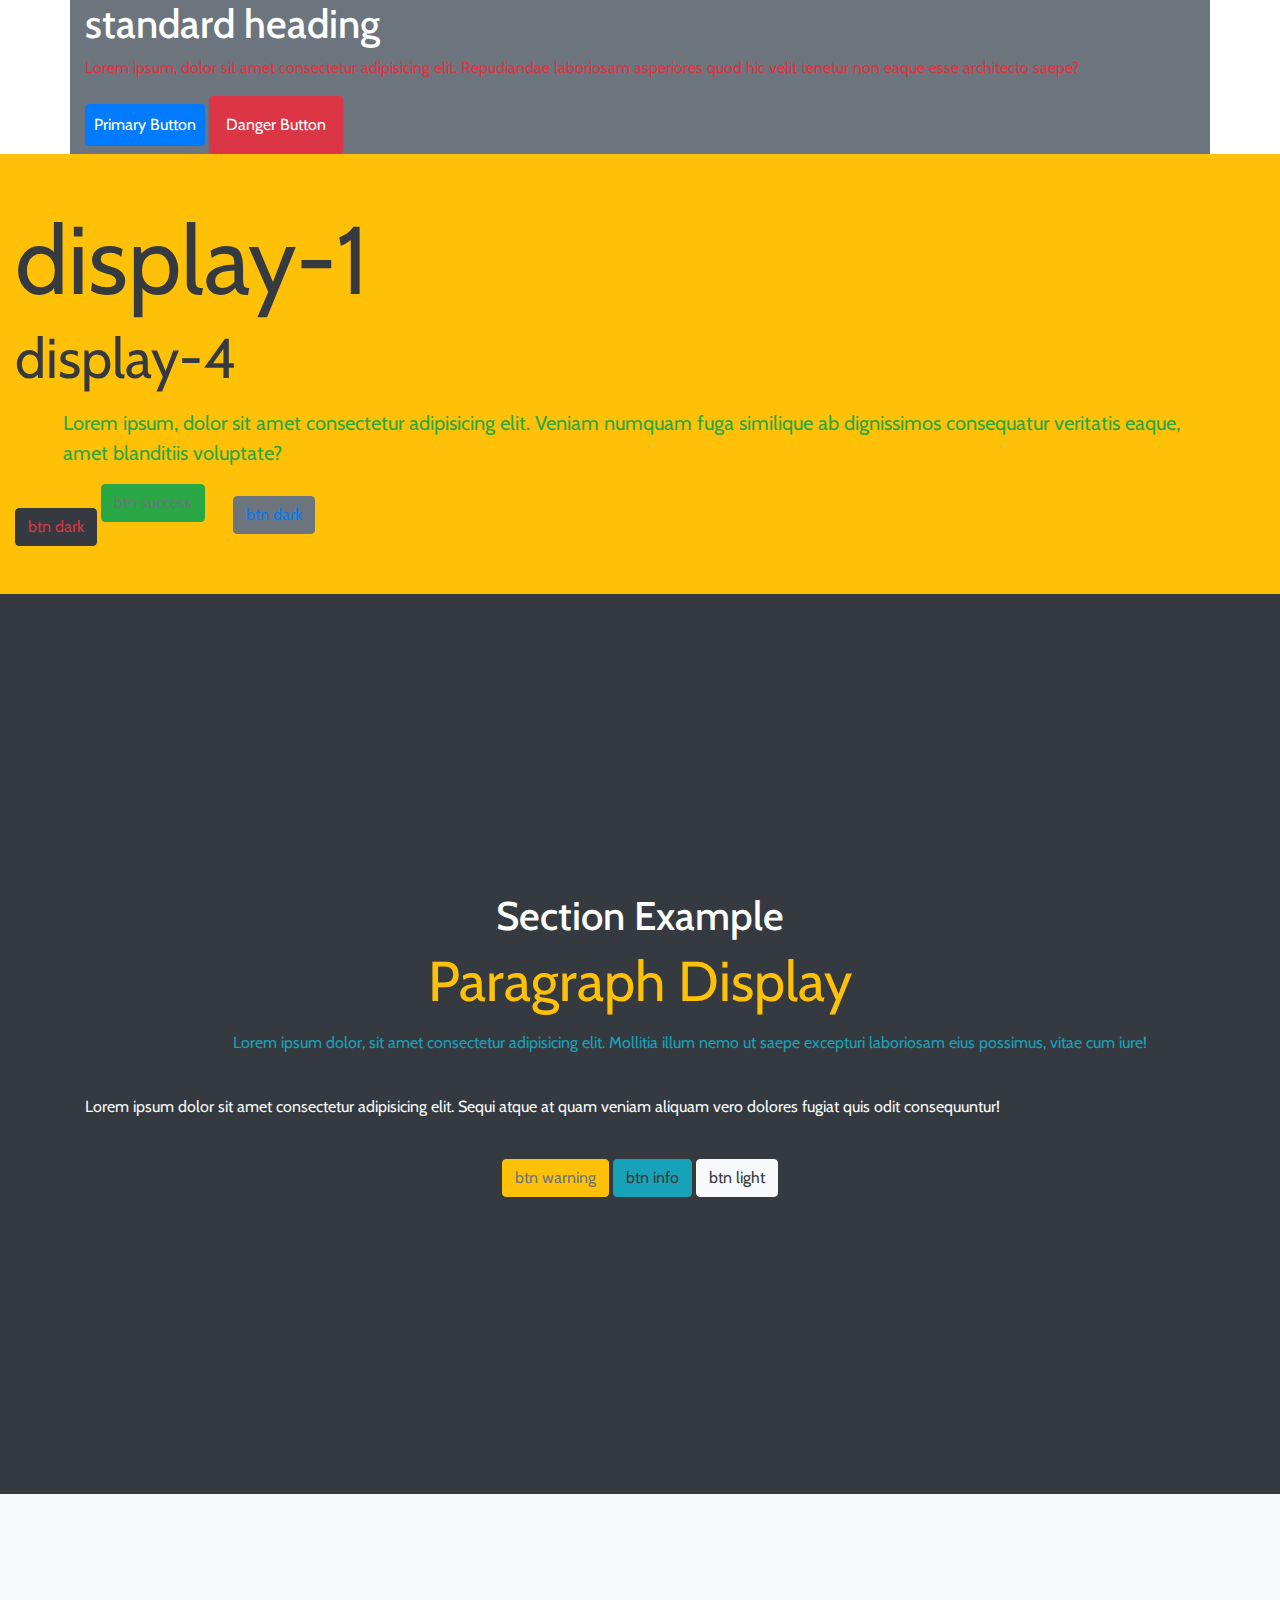
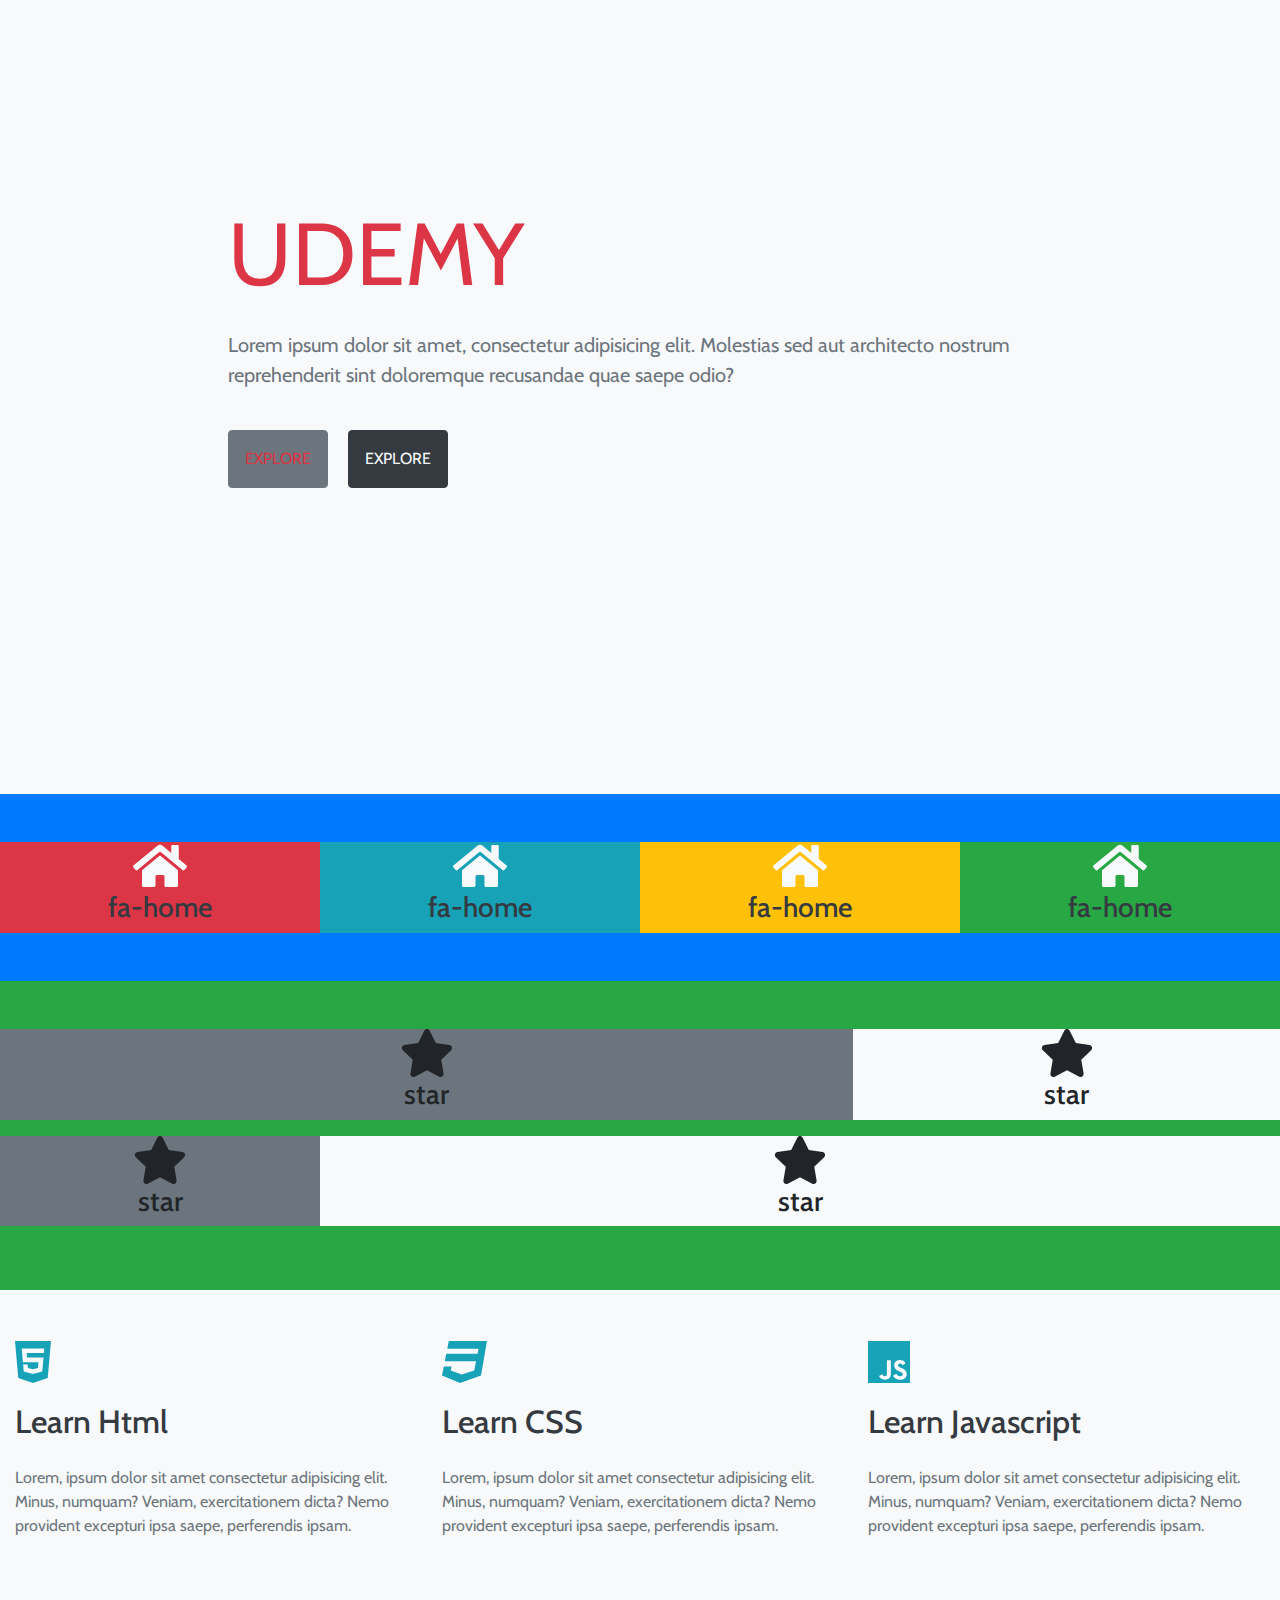
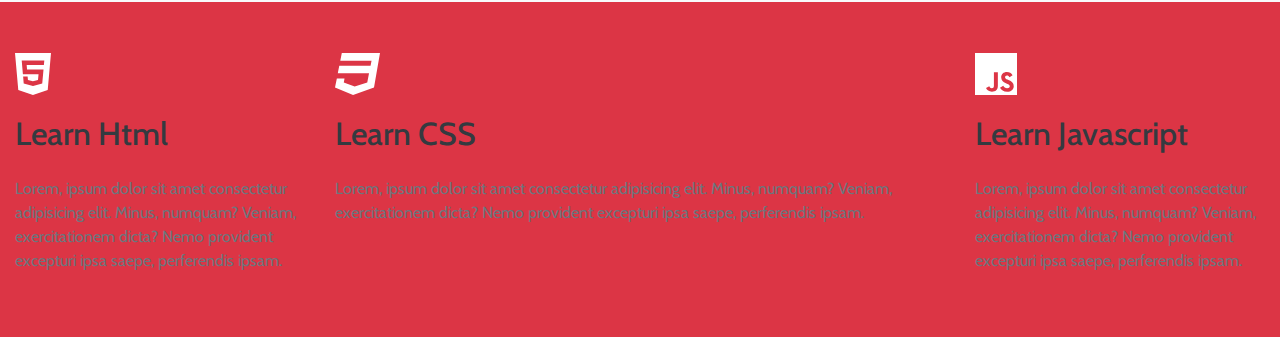
<file: start.html>
<!DOCTYPE html>
<html lang="en">

<head>
    <meta charset="UTF-8">
    <meta name="viewport" content="width=device-width, initial-scale=1.0">
    <meta http-equiv="X-UA-Compatible" content="ie=edge">
    <title>Start</title>
    <!-- bootstrap css -->
    <link rel="stylesheet" href="./css/bootstrap.min.css">
    <!-- font awesome -->
    <script src="./js/all.js"></script>
    <!-- google fonts -->
    <link href="https://fonts.googleapis.com/css?family=Cabin&display=swap" rel="stylesheet">
    <!-- main-css -->
    <link rel="stylesheet" href="./css/main.css">
</head>

<body>
    <div class="container bg-secondary text-white">
        <div class="row">
            <div class="col">
                <h1>standard heading</h1>
                <p class="text-danger">
                    Lorem ipsum, dolor sit amet consectetur adipisicing elit. Repudiandae laboriosam asperiores quod hic
                    velit tenetur non eaque esse architecto saepe?
                </p>
                <button type="button" class="btn btn-primary m=2 p-2">Primary Button</button>
                <button type="button" class="btn btn-danger m=3 p-3">Danger Button</button>

            </div>
        </div>
    </div>
    <!-- end of container -->

    <div class="container-fluid bg-warning text-dark py-5">
        <div class="row">
            <div class="col">
                <h1 class="display-1">display-1</h1>
                <p class="display-4">display-4</p>
                <p class="text-success lead px-5">Lorem ipsum, dolor sit amet consectetur adipisicing elit. Veniam
                    numquam
                    fuga
                    similique ab dignissimos consequatur veritatis eaque, amet blanditiis voluptate?</p>
                <button type="button" class="btn btn-dark text-danger mt-4">btn dark</button>
                <button type="button" class="btn btn-success text-muted mb-4">btn success</button>
                <button type="button" class="btn btn-secondary text-primary mx-4">btn dark</button>
            </div>
        </div>
    </div>
    <!-- end of container-fluid -->

    <section id="skills" class="bg-dark">
        <div class="container">
            <div class="row height align-items-center text-center">
                <div class="col">
                    <h1 class="text-white">Section Example</h1>
                    <p class="display-4 text-warning">Paragraph Display</p>
                    <p class="text-info px-5 text-right">Lorem ipsum dolor, sit amet consectetur adipisicing elit.
                        Mollitia illum
                        nemo ut saepe excepturi laboriosam eius possimus, vitae cum iure!</p>
                    <p class="text-light text-left py-4">Lorem ipsum dolor sit amet consectetur adipisicing elit. Sequi
                        atque at quam veniam aliquam vero dolores fugiat quis odit consequuntur!</p>
                    <button type="button" class="btn btn-warning text-secondary">btn warning</button>
                    <button type="button" class="btn btn-info text-dark">btn info</button>
                    <button type="button" class="btn btn-light text-dark">btn light</button>
                </div>
            </div>
        </div>
    </section>
    <!-- end of first section -->
    <section class="bg-light">
        <div class="container">
            <div class="row height align-items-center justify-content-center">
                <div class="col-9">
                    <h1 class="display-2 text-danger text-uppercase">udemy</h1>
                    <p class="text-muted lead my-4">Lorem ipsum dolor sit amet, consectetur adipisicing elit. Molestias
                        sed aut architecto nostrum reprehenderit sint doloremque recusandae quae saepe odio?</p>
                    <a href="#" class="btn btn-secondary text-danger text-uppercase p-3 mt-3">explore</a>
                    <a href="#" class="btn btn-dark text-light text-uppercase p-3 mt-3 mx-3">explore</a>

                </div>
            </div>
        </div>
    </section>
    <!-- end of second section -->
    <section class="bg-primary py-5">
        <div class="container-fluid">
            <div class="row">
                <div class="col text-center bg-danger">
                    <i class="fas fa-home fa-3x text-light"></i>
                    <h3 class="text-dark">fa-home</h3>
                </div>
                <div class="col text-center bg-info">
                    <i class="fas fa-home fa-3x text-light"></i>
                    <h3 class="text-dark">fa-home</h3>
                </div>
                <div class="col text-center bg-warning">
                    <i class="fas fa-home fa-3x text-light"></i>
                    <h3 class="text-dark">fa-home</h3>
                </div>
                <div class="col text-center bg-success">
                    <i class="fas fa-home fa-3x text-light"></i>
                    <h3 class="text-dark">fa-home</h3>
                </div>
            </div>
        </div>
    </section>
    <!-- end of the first grid -->
    <section class="bg-success py-5">
        <div class="container-fluid">
            <div class="row">
                <div class="col-8 bg-secondary mb-3 text-center">
                    <i class="fas fa-star fa-3x"></i>
                    <h3>star</h3>
                </div>
                <div class="col-4 bg-light mb-3 text-center">
                    <i class="fas fa-star fa-3x"></i>
                    <h3>star</h3>
                </div>
                <div class="col-3 bg-secondary mb-3 text-center">
                    <i class="fas fa-star fa-3x"></i>
                    <h3>star</h3>
                </div>
                <div class="col-9 bg-light mb-3 text-center">
                    <i class="fas fa-star fa-3x"></i>
                    <h3>star</h3>
                </div>
            </div>
        </div>
    </section>

    <!-- end of the second grid -->
    <section class="bg-light py-5">
        <div class="container-fluid">
            <div class="row">
                <!-- single col -->
                <div class="col-md-4">
                    <i class="fab fa-html5 fa-3x text-info"></i>
                    <h2 class="text-capitalize text-dark py-3">learn html</h2>
                    <p class="text-muted">Lorem, ipsum dolor sit amet consectetur adipisicing elit. Minus, numquam?
                        Veniam, exercitationem dicta? Nemo provident excepturi ipsa saepe, perferendis ipsam.</p>
                </div>
                <!-- endof single col -->
                <!-- single col -->
                <div class="col-md-4">
                    <i class="fab fa-css3 fa-3x text-info"></i>
                    <h2 class="text-capitalize text-dark py-3">learn CSS</h2>
                    <p class="text-muted">Lorem, ipsum dolor sit amet consectetur adipisicing elit. Minus, numquam?
                        Veniam, exercitationem dicta? Nemo provident excepturi ipsa saepe, perferendis ipsam.</p>
                </div>
                <!-- endof single col -->
                <!-- single col -->
                <div class="col-md-4">
                    <i class="fab fa-js fa-3x text-info"></i>
                    <h2 class="text-capitalize text-dark py-3">learn Javascript</h2>
                    <p class="text-muted">Lorem, ipsum dolor sit amet consectetur adipisicing elit. Minus, numquam?
                        Veniam, exercitationem dicta? Nemo provident excepturi ipsa saepe, perferendis ipsam.</p>
                </div>
                <!-- endof single col -->
            </div>
        </div>
    </section>
    <!-- last section -->

    <section class="bg-danger py-5">
        <div class="container-fluid">
            <div class="row">
                <!-- single col -->
                <div class="col-sm-6 col-md-4 col-lg-3">
                    <i class="fab fa-html5 fa-3x text-white"></i>
                    <h2 class="text-capitalize text-dark py-3">learn html</h2>
                    <p class="text-muted">Lorem, ipsum dolor sit amet consectetur adipisicing elit. Minus, numquam?
                        Veniam, exercitationem dicta? Nemo provident excepturi ipsa saepe, perferendis ipsam.</p>
                </div>
                <!-- endof single col -->
                <!-- single col -->
                <div class="col-sm-6 col-md-4 col-lg-6">
                    <i class="fab fa-css3 fa-3x text-white"></i>
                    <h2 class="text-capitalize text-dark py-3">learn CSS</h2>
                    <p class="text-muted">Lorem, ipsum dolor sit amet consectetur adipisicing elit. Minus, numquam?
                        Veniam, exercitationem dicta? Nemo provident excepturi ipsa saepe, perferendis ipsam.</p>
                </div>
                <!-- endof single col -->
                <!-- single col -->
                <div class="col-sm-6 col-md-4 col-lg-3">
                    <i class="fab fa-js fa-3x text-white"></i>
                    <h2 class="text-capitalize text-dark py-3">learn Javascript</h2>
                    <p class="text-muted">Lorem, ipsum dolor sit amet consectetur adipisicing elit. Minus, numquam?
                        Veniam, exercitationem dicta? Nemo provident excepturi ipsa saepe, perferendis ipsam.</p>
                </div>
                <!-- endof single col -->
            </div>
        </div>
    </section>
    <!-- last section -->









    <!-- jquery -->
    <script src="./js/jquery-3.4.1.min.js"></script>
    <!-- bootstrap -->
    <script src="./js/bootstrap.bundle.min.js"></script>
</body>

</html>
</file>
<file: css/main.css>
body{
    font-family: 'Cabin', sans-serif;
}
.height{
    min-height: 100vh;
}
.title-underline{
    width: 200px;
    height: 5px;
    margin: 0 auto;
    /* background: blue!important; */
}
.height-80{
    min-height: 100vh;
}

.about-picture{
    background: url(../img/image01.jpeg)center/cover no-repeat fixed;
    /* background-size:cover;
    background-position: center;
    background-repeat: no-repeat;
    background-attachment: fixed; */
}
#filler,#progress{
    background:linear-gradient(rgba(0,0,0,.5),rgba(0,0,0,0.9)), url(../img/background.jpg)center/cover no-repeat fixed;
}
</file>
